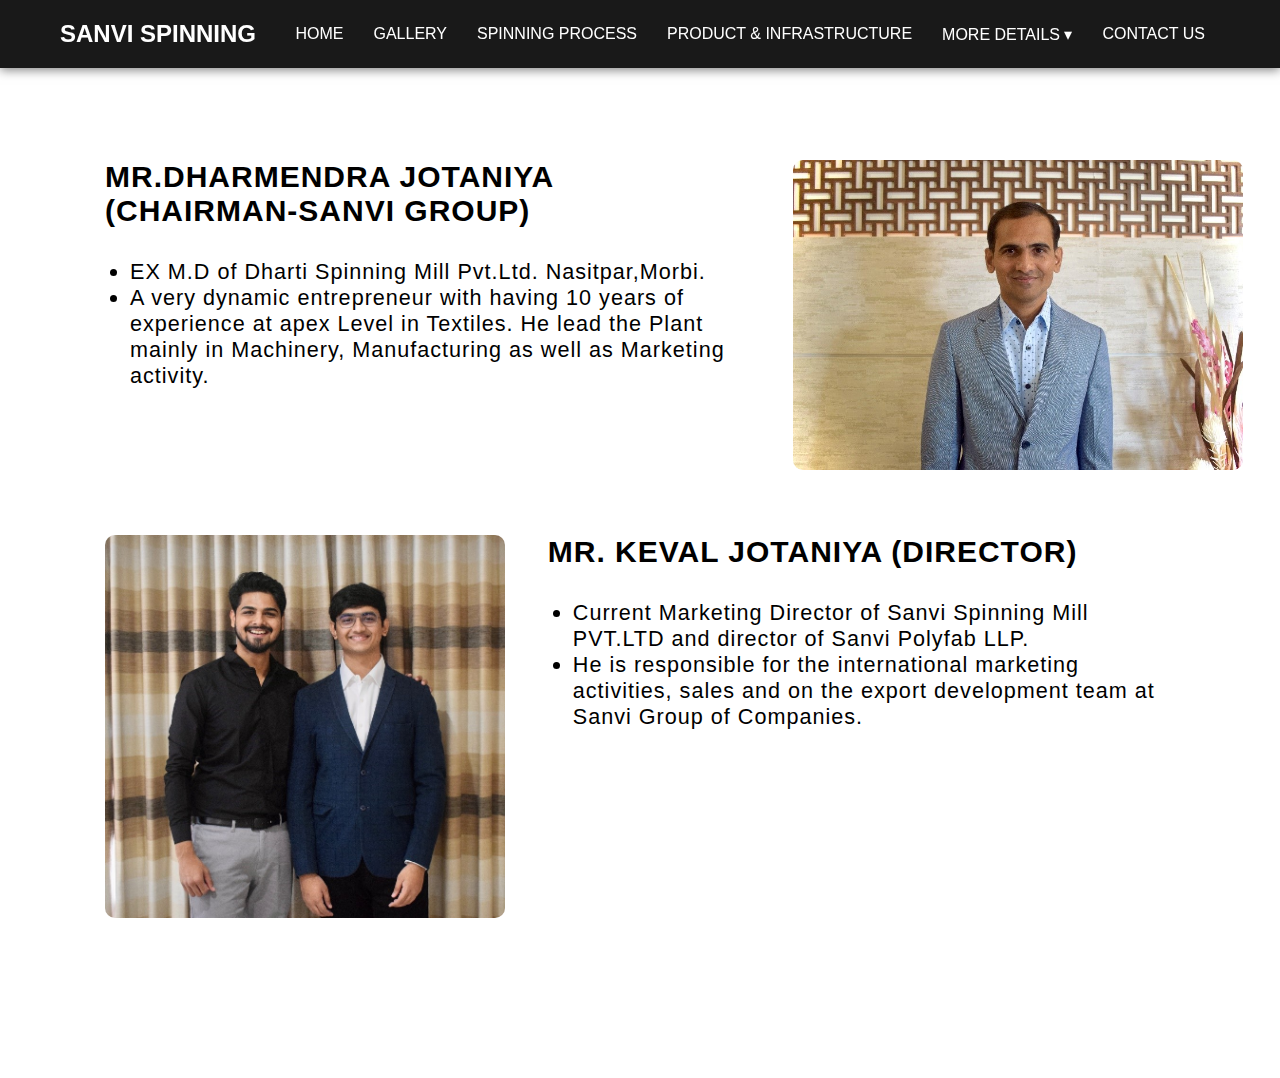
<file: BoradOfDirector.html>
<!DOCTYPE html>
<html lang="en">
<head>
    <meta charset="UTF-8">
    <meta name="viewport" content="width=device-width, initial-scale=1.0">
    <title>Document</title>
    <link rel="stylesheet" href="style.css">
    <style>
        .box
        {
            margin: 100px auto;
            padding: 30px;
            max-width: 1200px;
        }
        .boxin
        {
            margin: 0px 5px;
            padding: 30px;
            font-size: large;
            max-width: 1200px;
            /* box-shadow: 1px 3px 10px rgba(163, 163, 163, 0.5), 1px 3px 10px rgba(189, 188, 188, 0.4); */
            /* border-bottom-style: solid; */
            letter-spacing: 0.5px;
        }
        p{
            font-size: 30px;
            font-weight: 900;
            color: black;
            margin-bottom: 5%;
        }
        .i2 img
        {
            width: 450px;
            margin-left:15%;
            border-radius: 10px;
        }
        .i1 img
        {
            float:left;
            width: 400px;
            margin-right: 5%;
            border-radius: 10px;
        }
        .f1
        {
            display: flex;
            flex-direction: row;
            /* align-items: center; */
            justify-content: space-between;
        } 
        .d2
        {
            color: rgb(0, 0, 0);
            letter-spacing: 1px;
            margin:0% 0% 0% 2%;
            padding:0% 0% 0% 2%;
            font-size:120%;
        }
        .d1 
        {
            color: rgb(0, 0, 0);
            letter-spacing: 1px;
            margin:0% 0% 0% 0%;
            padding:0% 0% 0% 0%;
            font-size: 120%;
        }
    </style>
</head>
<body>
    <div id="n1">
        <nav>
            <a href="index.html" class="logo">SANVI SPINNING</a>
            <ul class="nav-links">
                <li><a href="index.html">HOME</a></li>
                <li><a href="Gallery.html">GALLERY</a></li>
                <li><a href="spinningProcess.html">SPINNING PROCESS</a></li>
                <li><a href="Product&Infrastucture.html">PRODUCT & INFRASTRUCTURE</a></li>
                <li class="dropdown">
                    <a href="#">MORE DETAILS ▾</a>
                    <ul class="dropdown-menu">
                        <li><a href="service.html">Services</a></li>
                        <li><a href="QualityAssurance.html">Quality Assurance</a></li>
                        <li><a href="certificate.html">Certification</a></li>
                        <li><a href="BoradOfDirector.html">Board Of Directors</a></li>
                    </ul>
                </li>
                <li><a href="contact.html">CONTACT US</a></li>
            </ul>
        </nav>
    </div>
    <main>
        <section class="box">
                <div  class="boxin f1">
                    <div class="d1">
                        <p>MR.DHARMENDRA JOTANIYA (CHAIRMAN-SANVI GROUP)</p>
                        <ul style="padding-left: 25px;">
                            <li>EX M.D of Dharti Spinning Mill Pvt.Ltd. Nasitpar,Morbi.</li>
                            <li>A very dynamic entrepreneur with having 10 years of experience at apex Level in Textiles. He lead the Plant mainly in Machinery, Manufacturing as well as Marketing activity.</li>
                        </ul>
                    </div>
                    <div class="i2"><img src="GAllery/Dharmendra.jpg" alt="Image"></div>
                    
                </div>
                <div class="boxin f1">
                    <div class="i1"><img src="GAllery/Keval.jpg" alt="Image"></div>
                    <div class="d2">
                        <p>MR. KEVAL JOTANIYA (DIRECTOR)</p>
                        <ul style="padding-left: 25px;">
                            <li>Current Marketing Director of Sanvi Spinning Mill PVT.LTD and director of Sanvi Polyfab LLP.</li>
                            <li>He is responsible for the international marketing activities, sales and on the export development team at Sanvi Group of Companies.</li>
                        </ul>
                        
                        
                    </div>
                </div>
        </section>
    </main>
    
</body>
</html>
</file>
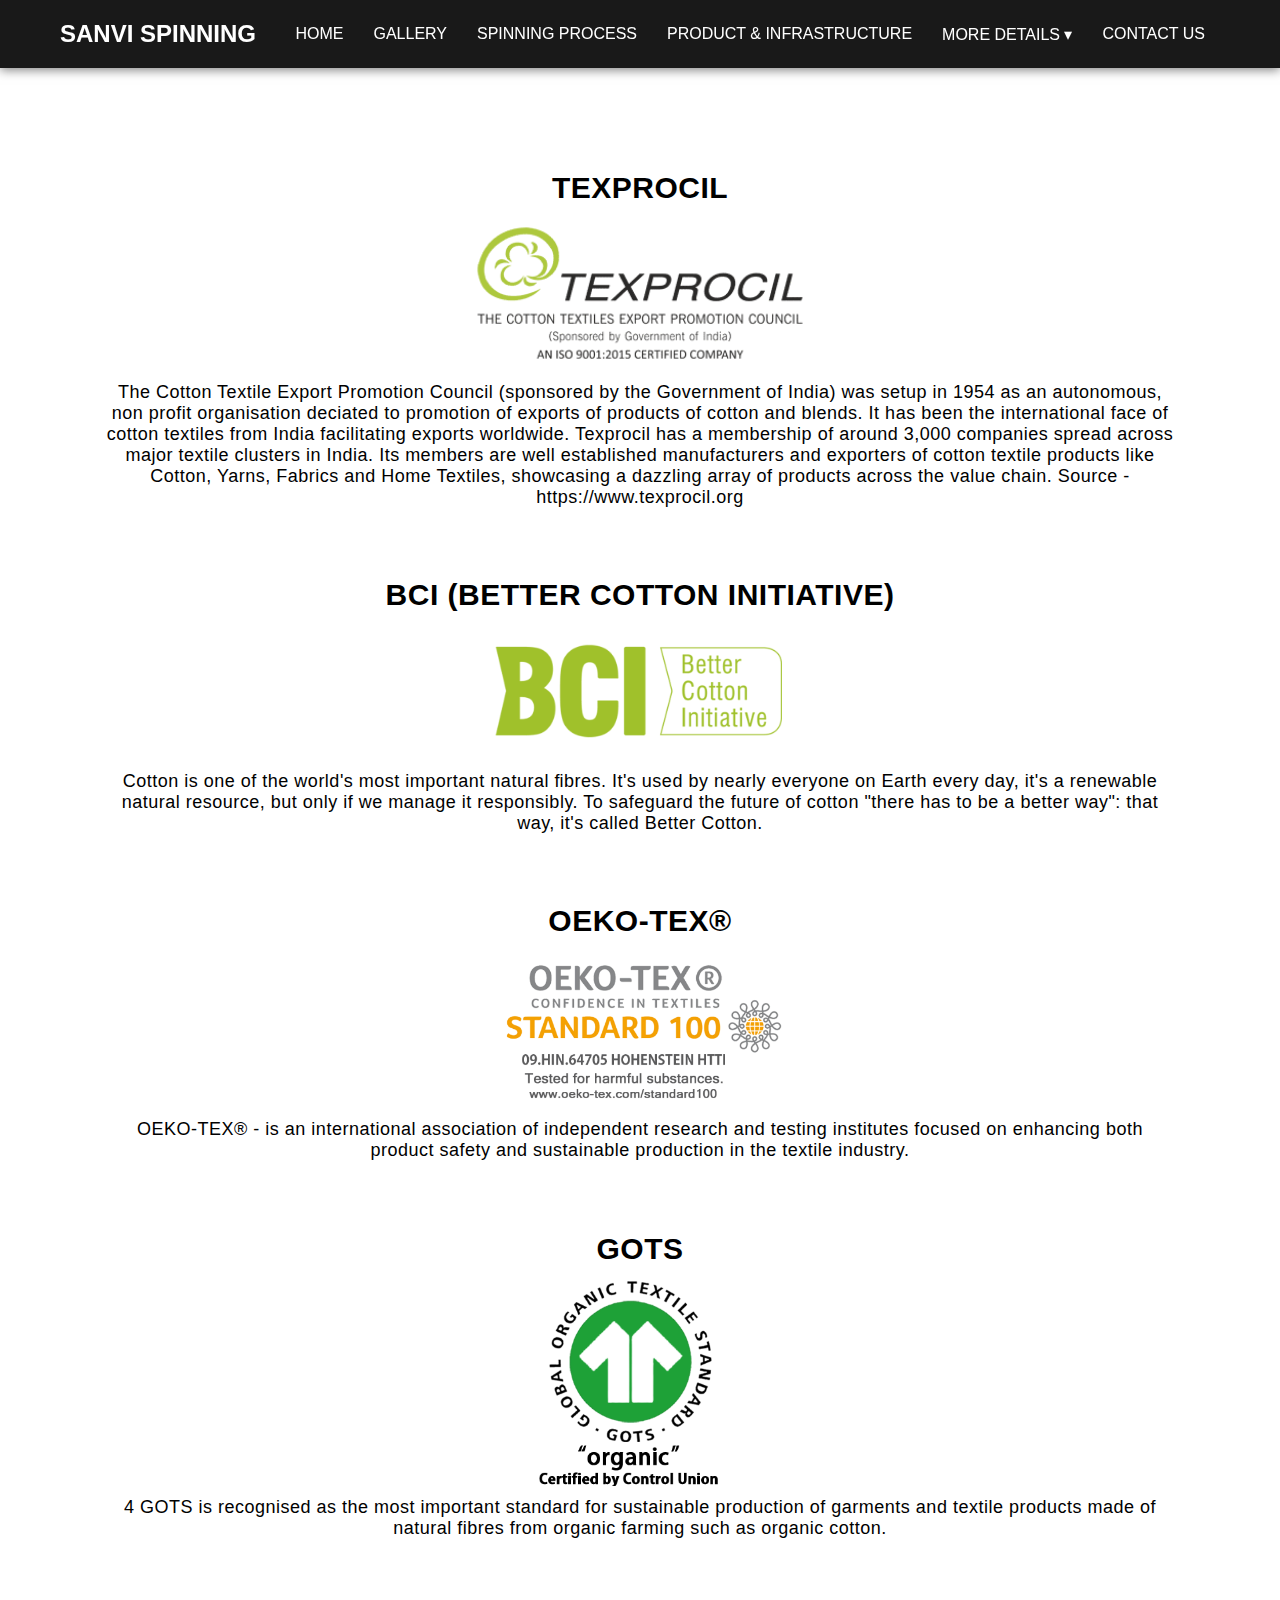
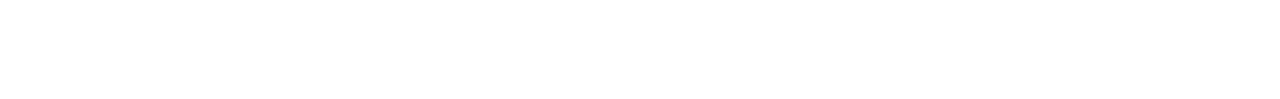
<file: certificate.html>
<!DOCTYPE html>
<html lang="en">
<head>
    <meta charset="UTF-8">
    <meta name="viewport" content="width=device-width, initial-scale=1.0">
    <title>Document</title>
    <link rel="stylesheet" href="style.css">
    <style>
       
        .i1 img
        {
            width: 400px;
            margin-right: 5%;
            border-radius: 10px;
        }
        .i2 img
        {
            width: 400px;
            margin-left:15%;
            border-radius: 10px;
        }
        .d1 
        {
            color: rgb(0, 0, 0);
            letter-spacing: 1px;
            margin:0% 2% 0% 0%;
            padding:0% 2% 0% 0%;
            font-size: 120%;
            
        }
        .d2
        {
            color: rgb(0, 0, 0);
            letter-spacing: 1px;
            margin:0% 0% 0% 2%;
            padding:0% 0% 0% 2%;
            font-size:120%;
        }
        .box
        {
            margin: 100px auto;
            padding: 30px;
            max-width: 1200px;
        }
        .boxin
        {
            margin: 0px 5px;
            padding: 30px;
            font-size: large;
            text-align: center;
            max-width: 1200px;
            letter-spacing: 0.5px;
        }
       
        p{
            font-size: 30px;
            font-weight: 900;
            color: black;
            text-align: center;
            margin-bottom: 1%;
            margin-top: 1%;
        }
        img{
            display: block;
            margin-bottom: 1%;
            
        }
       
        
    </style>
</head>
<body>
    <div id="n1">
        <nav>
            <a href="index.html" class="logo">SANVI SPINNING</a>
            <ul class="nav-links">
                <li><a href="index.html">HOME</a></li>
                <li><a href="Gallery.html">GALLERY</a></li>
                <li><a href="spinningProcess.html">SPINNING PROCESS</a></li>
                <li><a href="Product&Infrastucture.html">PRODUCT & INFRASTRUCTURE</a></li>
                <li class="dropdown">
                    <a href="#">MORE DETAILS ▾</a>
                    <ul class="dropdown-menu">
                        <li><a href="service.html">Services</a></li>
                        <li><a href="QualityAssurance.html">Quality Assurance</a></li>
                        <li><a href="certificate.html">Certification</a></li>
                        <li><a href="BoradOfDirector.html">Board Of Directors</a></li>
                    </ul>
                </li>
                <li><a href="contact.html">CONTACT US</a></li>
            </ul>
        </nav>
    </div>
    <main>
        <section class="box">
            <div class="boxin ">
                <p>TEXPROCIL</p>
                <center><img width="350px" src="GAllery/tecprocil.png" alt="image"></center>
                The Cotton Textile Export Promotion Council (sponsored by the Government of India) was setup in 1954 as an autonomous, non profit organisation deciated to promotion of exports of products of cotton and blends. It has been the international face of cotton textiles from India facilitating exports worldwide. Texprocil has a membership of around 3,000 companies spread across major textile clusters in India. Its members are well established manufacturers and exporters of cotton textile products like Cotton, Yarns, Fabrics and Home Textiles, showcasing a dazzling array of products across the value chain. Source - https://www.texprocil.org
            </div>
            <div class="boxin">
                <p>BCI (BETTER COTTON INITIATIVE)</p>
                <center><img width="300px" src="GAllery/BCI.png" alt="image"></center>
                Cotton is one of the world's most important natural ﬁbres. It's used by nearly everyone on Earth every day, it's a renewable natural resource, but only if we manage it responsibly. To safeguard the future of cotton "there has to be a better way": that way, it's called Better Cotton.
            </div>
            <div class="boxin">
                <p>OEKO-TEX®</p>
                <center><img width="350px" src="GAllery/oeko.png" alt="image"></center>
                OEKO-TEX® - is an international association of independent research and testing institutes focused on enhancing both product safety and sustainable production in the textile industry.
            </div>
            <div class="boxin">
                <p>GOTS</p>
                <center><img width="500px" src="GAllery/gots.png" alt="image"></center>
                4 GOTS is recognised as the most important standard for sustainable production of garments and textile products made of natural fibres from organic farming such as organic cotton.
            </div>
            
        </section>
    </main>
</body>
</html>
</file>
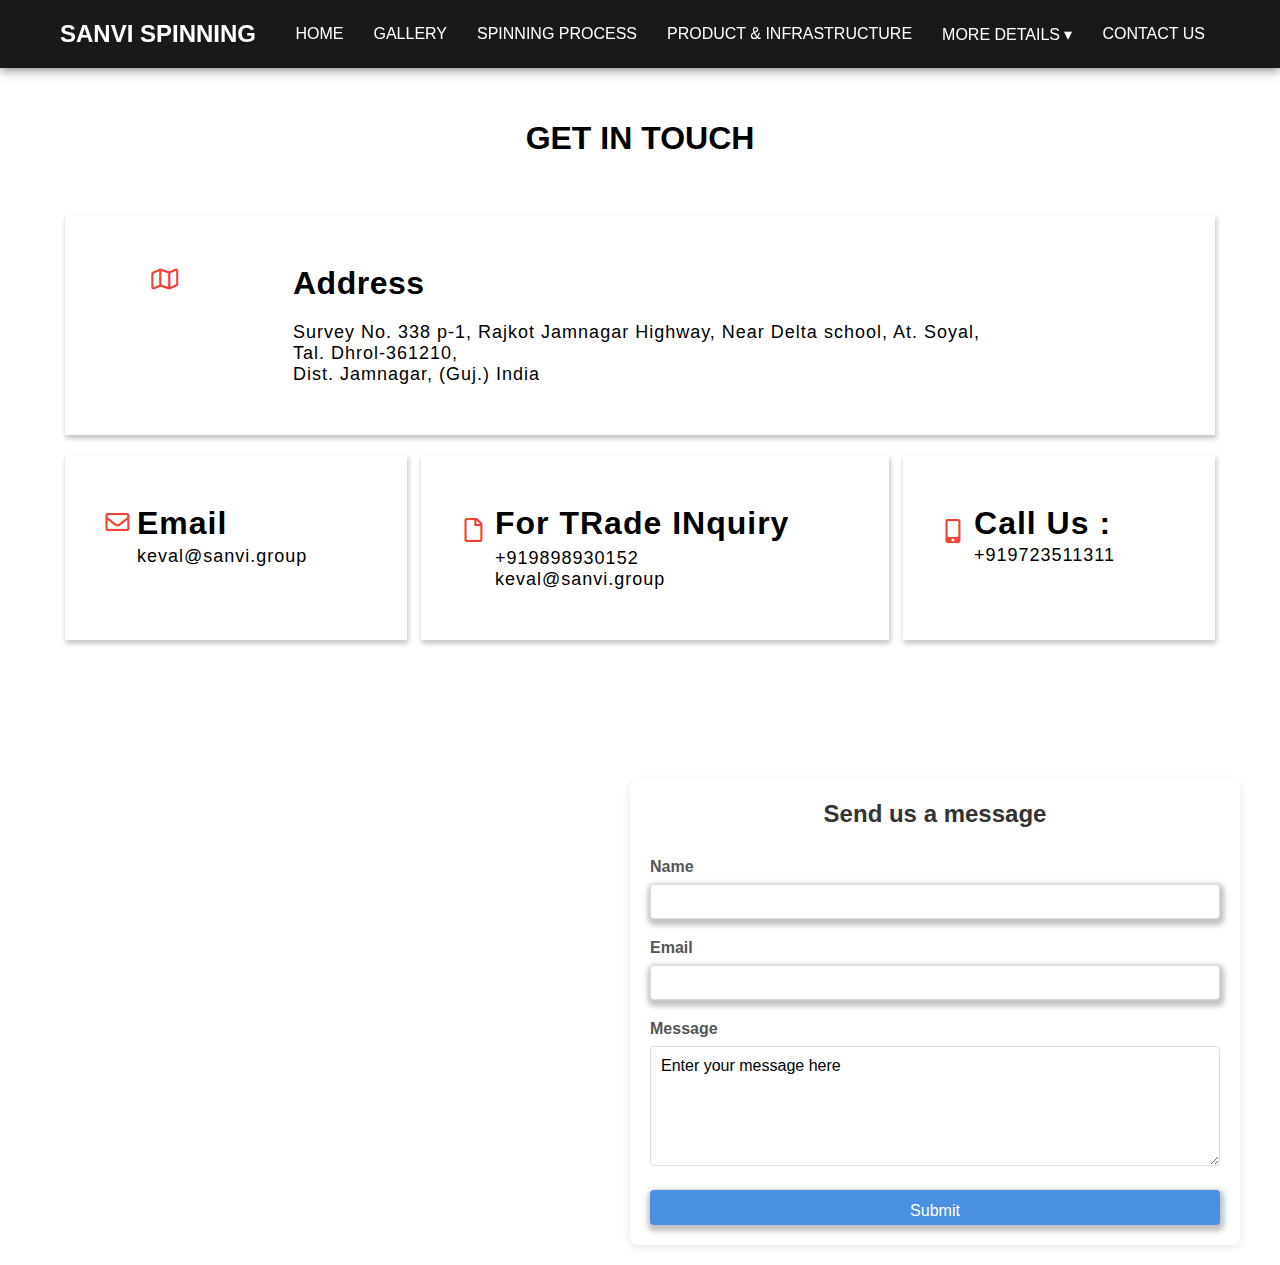
<file: contact.html>
<!DOCTYPE html>
<html lang="en">
<head>
    <meta charset="UTF-8">
    <meta name="viewport" content="width=device-width, initial-scale=1.0">
    <title>Document</title>
    <link rel="stylesheet" href="style.css">
    <style>
        .box
        {
            margin: 100px auto;
            padding: 20px;
            max-width: 1200px;
        }
        /* .box {
            background-color: rgba(255, 255, 255, 0.95);
            border-radius: 8px;
            padding: 20px 25px 15px 55px;
            margin: 30px auto;
            max-width: 1200px;
            box-shadow: 0 5px 15px rgba(0, 0, 0, 0.1);
        } */
        .s1 {
            background-color: rgba(255, 255, 255, 1);
            color: #333;
            padding-left: 80px;
            padding-top: 40px;
            padding-bottom: 40px;
        }
        .boxin
        {
            margin: 10px 5px;
            padding: 50px;
            padding-left: 30px;
            padding-right: 100px;
            font-size: large;
            max-width: 1200px;
            box-shadow: 1px 3px 5px rgba(163, 163, 163, 0.5), 1px 3px 5px rgba(189, 188, 188, 0.4);
            /* border-bottom-style: solid; */
            letter-spacing: 0.5px;
        }
        .pal
        {
            margin-left:  2%;
            margin-right: 2%;
            text-align: center;

        }
        .i1 img
        {
            float:left;
            /* width: 150px; */
            margin-right: 5%;
            border-radius: 10px;
        }
        .d2
        {
            color: rgb(0, 0, 0);
            letter-spacing: 1px;
            margin:0% 0% 0% 0%;
            padding:0% 0% 0% 0%;
            font-size:100%;
        }
        p{
            font-size: xx-large;
            font-weight: 900;
            margin-bottom: 2%;
            display: block;
        }
        .company-container {
            display: flex;
            flex-wrap: wrap;
            gap: 20px;
            margin-top: 30px;
        }
        
        .f1
        {
            display: flex;
            flex-direction: row;
            /* align-items: center; */
            justify-content:space-between;
            margin-bottom: 0px;
        }
        input{
            width:500px;
            height: 35px;
            border-style: none;
            box-shadow: 1px 3px 5px 3px rgba(163, 163, 163, 0.5), 1px 3px 5px 3px rgba(189, 188, 188, 0.4);
        }
        button{
            width:500px;
            height: 35px;
            border-style: none;
            box-shadow: 1px 3px 5px 3px rgba(163, 163, 163, 0.5), 1px 3px 5px 3px rgba(189, 188, 188, 0.4);
        }
    </style>
</head>
<body>
    <div id="n1">
        <nav>
            <a href="index.html" class="logo">SANVI SPINNING</a>
            <ul class="nav-links">
                <li><a href="index.html">HOME</a></li>
                <li><a href="Gallery.html">GALLERY</a></li>
                <li><a href="spinningProcess.html">SPINNING PROCESS</a></li>
                <li><a href="Product&Infrastucture.html">PRODUCT & INFRASTRUCTURE</a></li>
                <li class="dropdown">
                    <a href="#">MORE DETAILS ▾</a>
                    <ul class="dropdown-menu">
                        <li><a href="service.html">Services</a></li>
                        <li><a href="QualityAssurance.html">Quality Assurance</a></li>
                        <li><a href="certificate.html">Certification</a></li>
                        <li><a href="BoradOfDirector.html">Board Of Directors</a></li>
                    </ul>
                </li>
                <li><a href="contact.html">CONTACT US</a></li>
            </ul>
        </nav>
    </div>
    <main>
        <section class="box">
            <p style="text-align: center; margin-bottom: 5%;">GET IN TOUCH</p>
            
            <div class="boxin">
                <div class="i1">
                    <img src="GAllery/Screenshot 2025-03-16 132412.png" alt="Image">
                </div>
                <p>Address</p>
                <div class="d2">
                    Survey No. 338 p-1, Rajkot Jamnagar Highway, Near Delta school, At. Soyal,<br>
                    Tal. Dhrol-361210,<br>
                    Dist. Jamnagar, (Guj.) India
                </div>
            </div>
            <div class="f1">
                <div class="boxin f1">
                    <div class="i1"><img src="GAllery/Screenshot 2025-03-16 132422.png" alt="Image"></div>
                    <div class="d2">
                        <p>Email</p>
                        keval@sanvi.group
                    </div>
                </div>
                <div class="boxin f1">
                    <div class="i1"><img src="GAllery/Screenshot 2025-03-16 132430.png" alt="Image"></div>
                    <div class="d2" >
                        <p>For TRade INquiry</p>
                        +919898930152 <br> keval@sanvi.group
                    </div>
                </div>
                <div class="boxin f1">
                    <div class="i1"><img src="GAllery/Screenshot 2025-03-16 132438.png" alt="Image"></div>
                    <div class="d2">
                        <p>Call Us :</p>
                        +919723511311
                    </div>
                </div>
            </div>
        </section>
        <!-- <section class="box" style=" margin: 100px 20px;">
            <div class="f1 boxin">
                <div id="googleMap">
                    <iframe src="https://www.google.com/maps/embed" style="border:0; align-items: center; width:200%;height:100%;" allowfullscreen="" loading="lazy" referrerpolicy="no-referrer-when-downgrade"></iframe>
                </div>
                <div class="boxin" style=" padding: 100px; padding-top: 40px; margin-top: 0px;">
                    <center><p style="padding-bottom: 30px;">Send us a message</p></center>
                    <form action="get">
                        <label id="label">Name</label>
                        <br><br>
                        <input type="text"><br><br>
                        <label id="label">Email</label>
                        <br><br>
                        <input type="text"><br><br>
                        <label id="label">Message</label>
                        <br><br>
                        <textarea rows="5" cols="20" style="resize: none; border-style: none; width: 500px; box-shadow: 1px 3px 5px 3px rgba(163, 163, 163, 0.5), 1px 3px 5px 3px rgba(189, 188, 188, 0.4);">Enter a your address</textarea><br><br>
                        <button id="label">Submit</button>
                        </form>
                </div>
            </div>
       </section> -->
       <section class="contact-section">
        <div class="contact-container">
            <div class="map-container">
                <iframe src="https://www.google.com/maps/place/sanvi+spinning+mill+pvt.ltd/@22.5437,70.339948,17z/data=!4m6!3m5!1s0x39575e74c4f13b07:0x7f5fa7b73ed68468!8m2!3d22.5437!4d70.339948!16s%2Fg%2F11c2jx1hl2?hl=en&entry=ttu&g_ep=EgoyMDI1MDQwMi4xIKXMDSoASAFQAw%3D%3D" class="google-map" allowfullscreen="" loading="lazy" referrerpolicy="no-referrer-when-downgrade"></iframe>
            </div>
            <div class="contact-form">
                <h2>Send us a message</h2>
                <form action="#" method="post">
                    <div class="form-group">
                        <label for="name">Name</label>
                        <input type="text" id="name" name="name" required>
                    </div>
                    <div class="form-group">
                        <label for="email">Email</label>
                        <input type="email" id="email" name="email" required>
                    </div>
                    <div class="form-group">
                        <label for="message">Message</label>
                        <textarea id="message" name="message" rows="5" required>Enter your message here</textarea>
                    </div>
                    <button type="submit" class="submit-btn">Submit</button>
                </form>
            </div>
        </div>
    </section> 
</main>
</body>
</html>
</file>
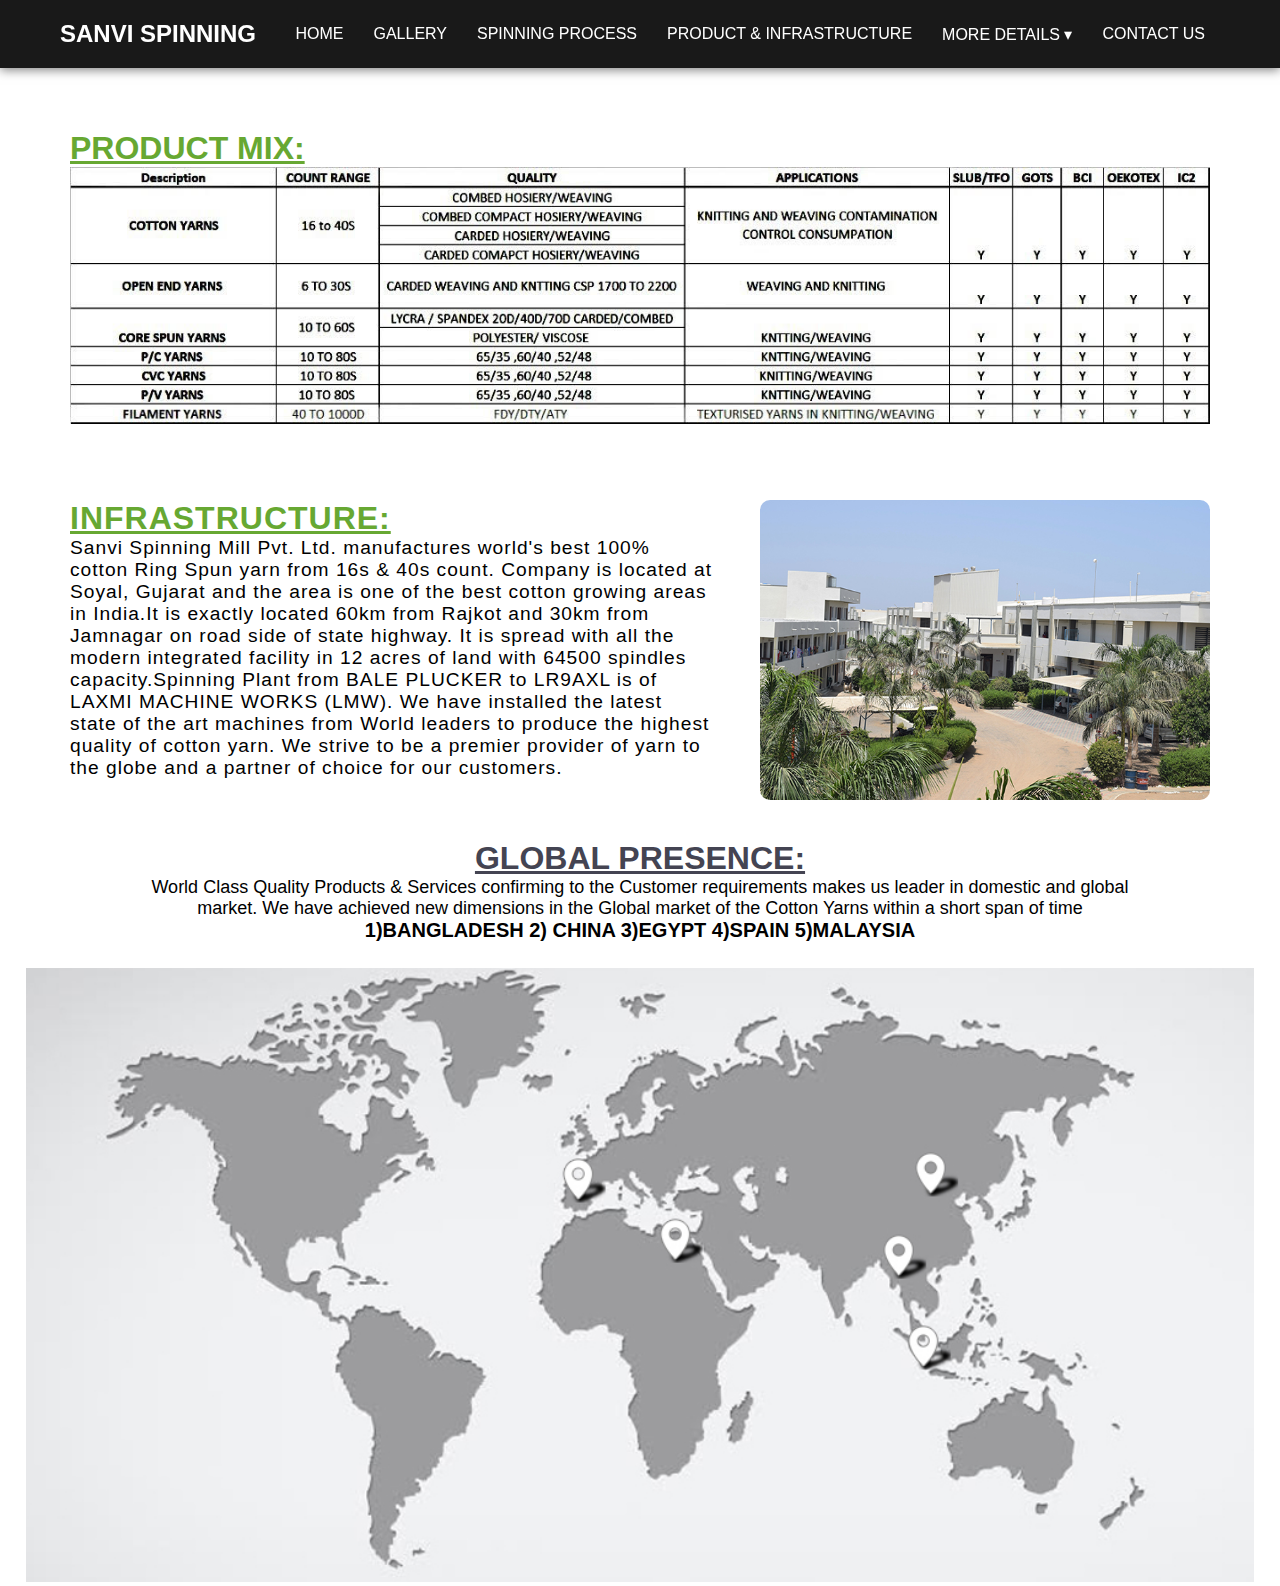
<file: Product&Infrastucture.html>
<!DOCTYPE html>
<html lang="en">
<head>
    <meta charset="UTF-8">
    <meta name="viewport" content="width=device-width, initial-scale=1.0">
    <title>Document</title>
    <link rel="stylesheet" href="style.css">
    <style>
        .box
        {
            margin: 100px auto;
            padding: 30px;
            max-width: 1200px;
        }
        .i2 img
        {
            float:right;
            width: 450px;
            margin-left:15%;
            border-radius: 10px;
        }
        .d1 
        {
            color: rgb(0, 0, 0);
            letter-spacing: 1px;
            margin:0% 2% 0% 0%;
            padding:0% 2% 0% 0%;
            font-size: 120%;
            
        }
        p{
            font-size: xx-large;
            font-weight: 900;
            text-decoration-line: underline;
            color: rgb(103, 168, 50);
        }
        .f1
        {
            display: flex;
            flex-direction: row;
            /* align-items: center; */
            justify-content: space-between;
            margin-bottom: 40px;
        }
        .d{
            margin-left:  5%;
            margin-right: 5%;
            text-align: center;
            font-size:18px;
        }
        .pal
        {
            margin-left:  2%;
            margin-right: 2%;
            text-align: center;
        }
    </style>
</head>
<body>
    <header>
        
        <div id="n1">
            <nav>
                <a href="index.html" class="logo">SANVI SPINNING</a>
                <ul class="nav-links">
                    <li><a href="index.html">HOME</a></li>
                    <li><a href="Gallery.html">GALLERY</a></li>
                    <li><a href="spinningProcess.html">SPINNING PROCESS</a></li>
                    <li><a href="Product&Infrastucture.html">PRODUCT & INFRASTRUCTURE</a></li>
                    <li class="dropdown">
                        <a href="#">MORE DETAILS ▾</a>
                        <ul class="dropdown-menu">
                            <li><a href="service.html">Services</a></li>
                            <li><a href="QualityAssurance.html">Quality Assurance</a></li>
                            <li><a href="certificate.html">Certification</a></li>
                            <li><a href="BoradOfDirector.html">Board Of Directors</a></li>
                        </ul>
                    </li>
                    <li><a href="contact.html">CONTACT US</a></li>
                </ul>
            </nav>
        </div>
        </header>
        <main>
            <section class="box" style="padding-bottom: 0%; margin-bottom: 2%;">
                <div>
                    <p>PRODUCT MIX:</p>
                    <img src="GAllery/Products.jpg"  style="width: 1140px;" alt="Table of Products">
                </div>
                <br><br><br><br>
                <div class="f1">
                    <div class="d1">
                        <p style="color: rgb(103, 168, 50);">INFRASTRUCTURE:</p>
                        Sanvi Spinning Mill Pvt. Ltd. manufactures world's best 100% cotton Ring Spun yarn from 16s & 40s count. Company is located at Soyal, Gujarat and the area is one of the best cotton growing areas in India.It is exactly located 60km from Rajkot and 30km from Jamnagar on road side of state highway. It is spread with all the modern integrated facility in 12 acres of land with 64500 spindles capacity.Spinning Plant from BALE PLUCKER to LR9AXL is of LAXMI MACHINE WORKS (LMW). We have installed the latest state of the art machines from World leaders to produce the highest quality of cotton yarn. We strive to be a premier provider of yarn to the globe and a partner of choice for our customers.
                    </div>
                    <div class="i2"><img src="GAllery/6.jpg" alt=""></div>
                </div>
                <div>
                   <p style="color: rgb(68, 68, 82); text-align: center;">GLOBAL PRESENCE:</p>
                    <div class="d">
                        World Class Quality Products & Services confirming to the Customer requirements makes us leader in domestic and global market.
                        We have achieved new dimensions in the Global market of the Cotton Yarns within a short span of time
                    </div>
                    <p style="color: black; text-align: center; font-size: 20px; text-decoration: none;">1)BANGLADESH 2) CHINA 3)EGYPT 4)SPAIN 5)MALAYSIA</p>
                </div>
            </section>
            <section class="pal">
                <img style="width:100%" src="GAllery/map.jpg" alt="Map">
            </section>
        </main>
</body>
</html>
</file>
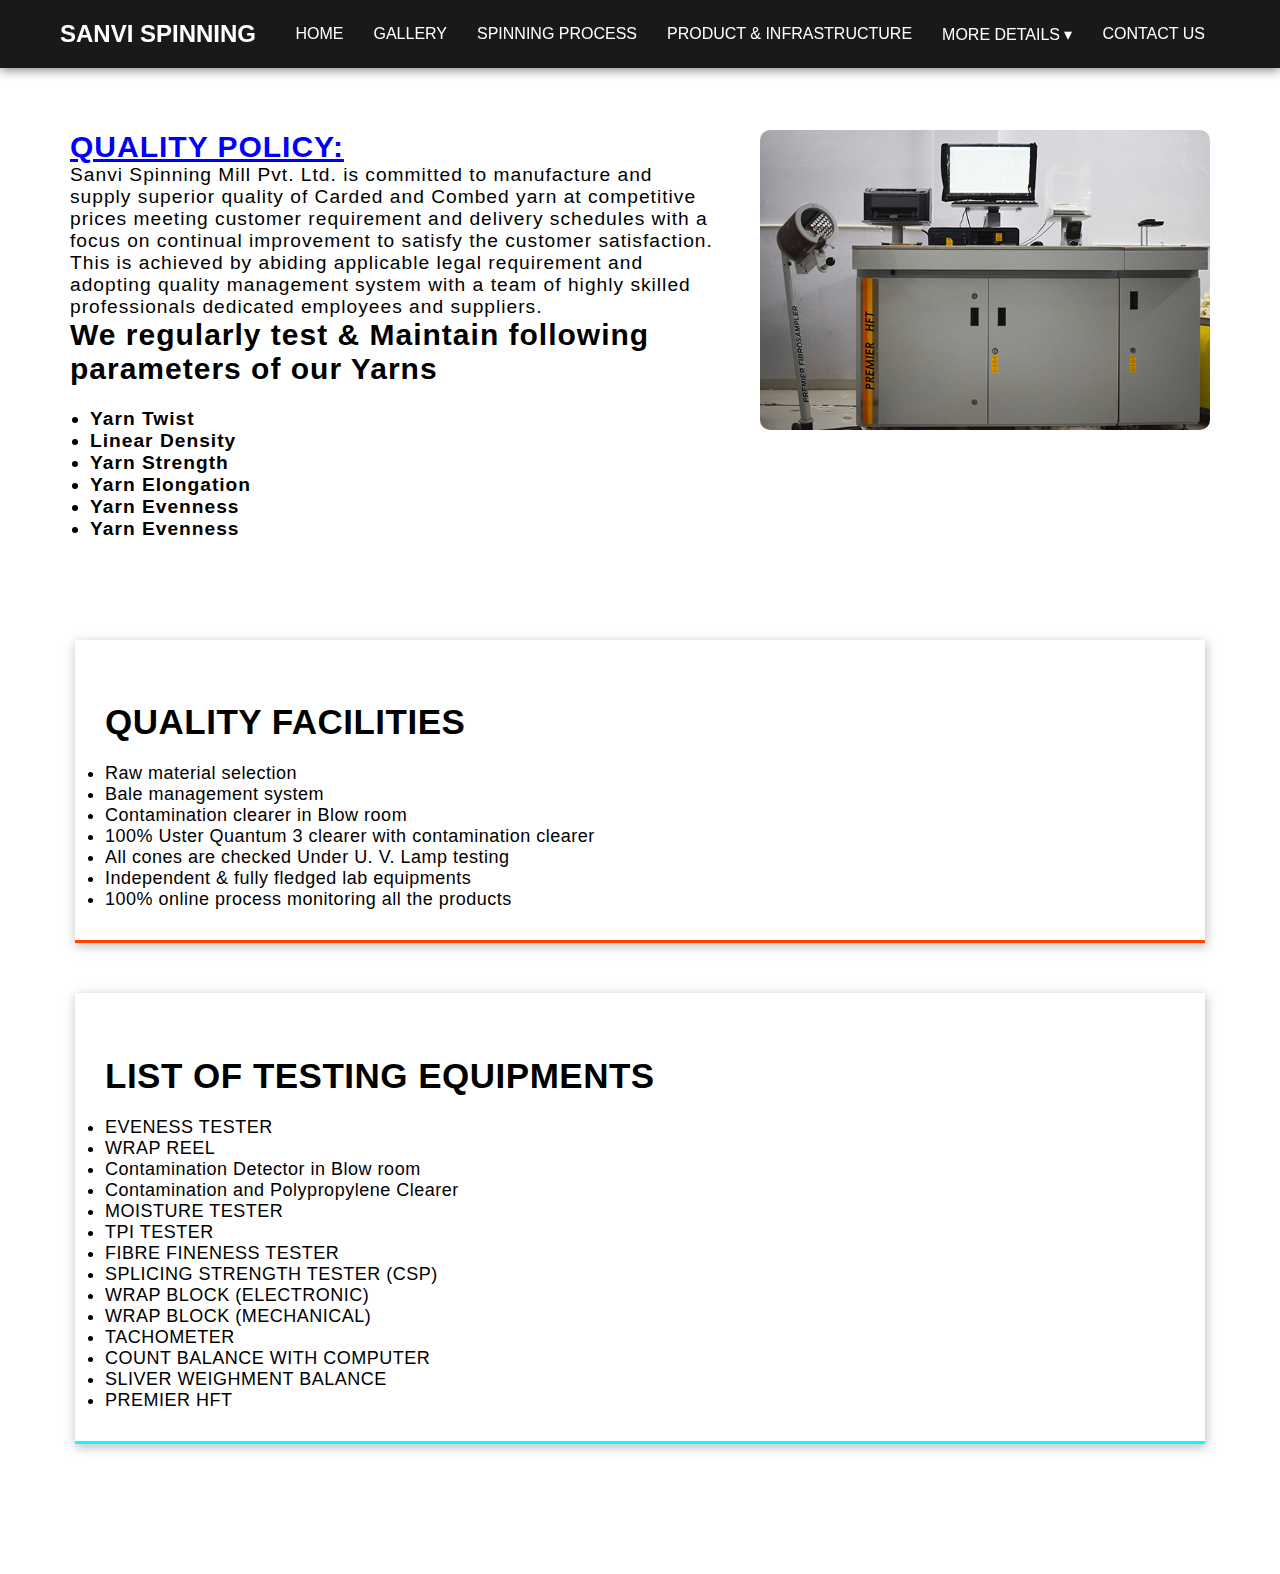
<file: QualityAssurance.html>
<!DOCTYPE html>
<html lang="en">
<head>
    <meta charset="UTF-8">
    <meta name="viewport" content="width=device-width, initial-scale=1.0">
    <title>Document</title>
    <link rel="stylesheet" href="style.css">
    <style>

        .box
        {
            margin: 100px auto;
            padding: 30px;
            max-width: 1200px;
        }
        .boxin
        {
            margin: 0px 5px;
            padding: 30px;
            font-size: large;
            max-width: 1200px;
            box-shadow: 1px 3px 10px rgba(163, 163, 163, 0.5), 1px 3px 10px rgba(189, 188, 188, 0.4);
            border-bottom-style: solid;
            letter-spacing: 0.5px;
        }
        p{
            font-size: 30px;
            font-weight: 900;
            color: black;
            text-decoration: underline;
        }
        .i2 img
        {
            float:right;
            width: 450px;
            margin-left:15%;
            border-radius: 10px;
        }
        
        .f1
        {
            display: flex;
            flex-direction: row;
            /* align-items: center; */
            justify-content: space-between;
            margin-bottom: 20px;
        } 
        .d1 
        {
            color: rgb(0, 0, 0);
            letter-spacing: 1px;
            margin:0% 2% 0% 0%;
            padding:0% 2% 0% 0%;
            font-size: 120%;
        }
        #i1
        {
            font-size: 35px;
            font-weight: 900;
            color: black;
            margin-top: 3%;
            margin-bottom: 2%;
            text-decoration: none;
        }
        ul{
            font-weight: bold;
        }
       
    </style>
</head>
<body>
    <div id="n1">
        <nav>
            <a href="index.html" class="logo">SANVI SPINNING</a>
            <ul class="nav-links">
                <li><a href="index.html">HOME</a></li>
                <li><a href="Gallery.html">GALLERY</a></li>
                <li><a href="spinningProcess.html">SPINNING PROCESS</a></li>
                <li><a href="Product&Infrastucture.html">PRODUCT & INFRASTRUCTURE</a></li>
                <li class="dropdown">
                    <a href="#">MORE DETAILS ▾</a>
                    <ul class="dropdown-menu">
                        <li><a href="service.html">Services</a></li>
                        <li><a href="QualityAssurance.html">Quality Assurance</a></li>
                        <li><a href="certificate.html">Certification</a></li>
                        <li><a href="BoradOfDirector.html">Board Of Directors</a></li>
                    </ul>
                </li>
                <li><a href="contact.html">CONTACT US</a></li>
            </ul>
        </nav>
    </div>
    <main>
        <section class="box">
            <div class="f1">
                <div class="d1">
                    <p style="color: blue;">QUALITY POLICY:</p>
                    Sanvi Spinning Mill Pvt. Ltd. is committed to manufacture and supply superior quality of Carded and Combed yarn at competitive prices meeting customer requirement and delivery schedules with a focus on continual improvement to satisfy the customer satisfaction. This is achieved by abiding applicable legal requirement and adopting quality management system with a team of highly skilled professionals dedicated employees and suppliers.
                    <p style="text-decoration: none;">We regularly test & Maintain following parameters of our Yarns</p><br>
                    <ul style="padding-left: 20px;">
                        <li>Yarn Twist</li>
                        <li>Linear Density</li>
                        <li>Yarn Strength</li>
                        <li>Yarn Elongation</li>
                        <li>Yarn Evenness</li>
                        <li>Yarn Evenness</li>
                    </ul>  
                </div>
                <div class="i2"><img src="GAllery/24.jpg" alt="image"></div>                       
            </div>
            <div class="boxin" style="border-color: orangered; margin-top:100px; margin-bottom: 50px;">
                <p id="i1">QUALITY FACILITIES</p>
                <ul style="font-weight: normal;">
                    <li>Raw material selection</li>
                    <li>Bale management system</li>
                    <li>Contamination clearer in Blow room</li>
                    <li>100% Uster Quantum 3 clearer with contamination clearer</li>
                    <li>All cones are checked Under U. V. Lamp testing</li>
                    <li>Independent & fully fledged lab equipments</li>
                    <li>100% online process monitoring all the products</li>
                </ul>
            </div>
            <div class="boxin" style="border-color: aqua;">
                <p id="i1">LIST OF TESTING EQUIPMENTS</p>
                <ul style="font-weight: normal;">
                    <li>EVENESS TESTER</li>
                    <li>WRAP REEL</li>
                    <li>Contamination Detector in Blow room</li>
                    <li>Contamination and Polypropylene Clearer</li>
                    <li>MOISTURE TESTER</li>
                    <li>TPI TESTER</li>
                    <li>FIBRE FINENESS TESTER</li>
                    <li>SPLICING STRENGTH TESTER (CSP)</li>
                    <li>WRAP BLOCK (ELECTRONIC)</li>
                    <li>WRAP BLOCK (MECHANICAL)</li>
                    <li>TACHOMETER</li>
                    <li>COUNT BALANCE WITH COMPUTER</li>
                    <li>SLIVER WEIGHMENT BALANCE</li>
                    <li>PREMIER HFT</li>
                </ul>
            </div>
        </section>
    </main>
</body>
</html>
</file>
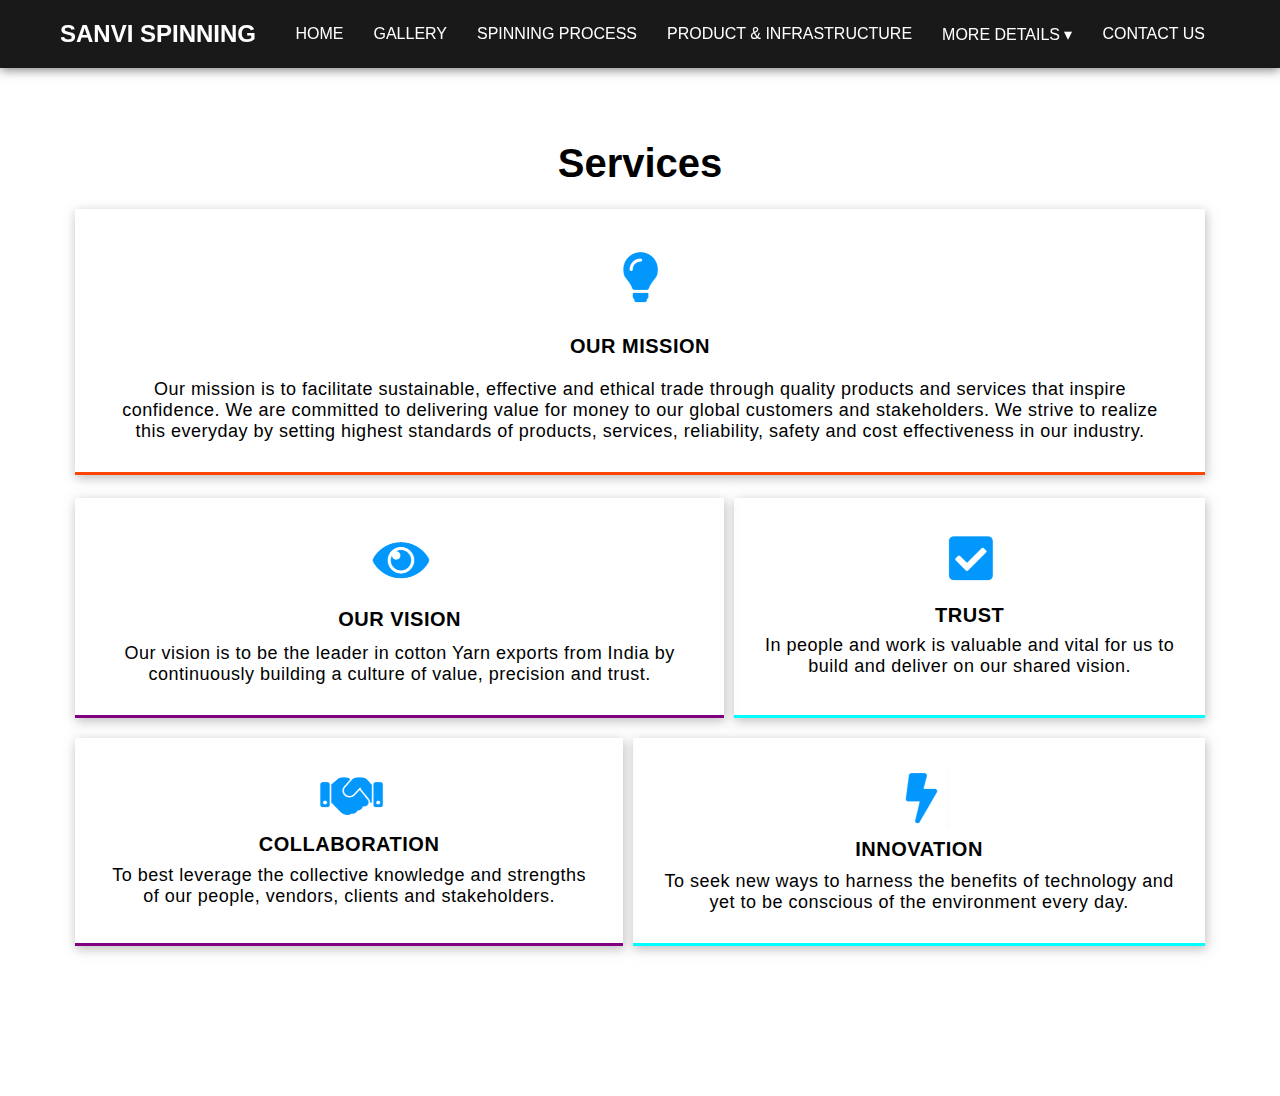
<file: service.html>
<!DOCTYPE html>
<html lang="en">
<head>
    <meta charset="UTF-8">
    <meta name="viewport" content="width=device-width, initial-scale=1.0">
    <title>Document</title>
    <link rel="stylesheet" href="style.css">
    <style>
        .box
        {
            margin: 100px auto;
            padding: 30px;
            max-width: 1200px;
        }
        .boxin
        {
            margin: 0px 5px;
            padding: 30px;
            font-size: large;
            text-align: center;
            max-width: 1200px;
            box-shadow: 1px 3px 10px rgba(163, 163, 163, 0.5), 1px 3px 10px rgba(189, 188, 188, 0.4);
            border-bottom-style: solid;
            letter-spacing: 0.5px;
        }
        p{
            font-size: 20px;
            font-weight: 900;
            color: black;
            text-align: center;
            margin-top: 1%;
            margin-bottom: 2%;
        }
        .f1
        {
            display: flex;
            flex-direction: row;
            /* align-items: center; */
            justify-content: space-between;
            margin-bottom: 20px;
        }
    </style>
</head>
<body>
    <div id="n1">
        <nav>
            <a href="index.html" class="logo">SANVI SPINNING</a>
            <ul class="nav-links">
                <li><a href="index.html">HOME</a></li>
                <li><a href="Gallery.html">GALLERY</a></li>
                <li><a href="spinningProcess.html">SPINNING PROCESS</a></li>
                <li><a href="Product&Infrastucture.html">PRODUCT & INFRASTRUCTURE</a></li>
                <li class="dropdown">
                    <a href="#">MORE DETAILS ▾</a>
                    <ul class="dropdown-menu">
                        <li><a href="service.html">Services</a></li>
                        <li><a href="QualityAssurance.html">Quality Assurance</a></li>
                        <li><a href="certificate.html">Certification</a></li>
                        <li><a href="BoradOfDirector.html">Board Of Directors</a></li>
                    </ul>
                </li>
                <li><a href="contact.html">CONTACT US</a></li>
            </ul>
        </nav>
    </div>
    <main>
        <section class="box">
            <p style="font-size: 40px;">Services</p>
            <div class="boxin" style="border-color: orangered; margin-bottom: 2%;">
                <img src="GAllery/Screenshot 2025-03-15 193551.png" alt="image">
                <p>OUR MISSION</p>
                Our mission is to facilitate sustainable, effective and ethical trade through quality products and services that inspire confidence. We are committed to delivering value for money to our global customers and stakeholders. We strive to realize this everyday by setting highest standards of products, services, reliability, safety and cost effectiveness in our industry.
            </div>
            <div class="f1">
                <div class="boxin" style="border-color: purple;">
                    <img src="GAllery/Screenshot 2025-03-15 193602.png" alt="imge">
                    <p>OUR VISION</p>
                    Our vision is to be the leader in cotton Yarn exports from India by continuously building a culture of value, precision and trust.
                </div>
                <div class="boxin" style="border-color: cyan;">
                    <img src="GAllery/Screenshot 2025-03-15 193611.png" alt="image">
                    <p>TRUST</p>
                    In people and work is valuable and vital for us to build and deliver on our shared vision.
                </div>
            </div>
            <div class="f1">
                <div class="boxin" style="border-color: purple;">
                    <img src="GAllery/Screenshot 2025-03-15 193621.png" alt="image">
                    <p>COLLABORATION</p>
                    To best leverage the collective knowledge and strengths of our people, vendors, clients and stakeholders.
                </div>
                <div class="boxin" style="border-color:cyan;">
                    <img src="GAllery/Screenshot 2025-03-15 193628.png" alt="image">
                    <p>INNOVATION</p>
                    To seek new ways to harness the benefits of technology and yet to be conscious of the environment every day.
                </div>
            </div>
        </section>
    </main>
</body>
</html>
</file>
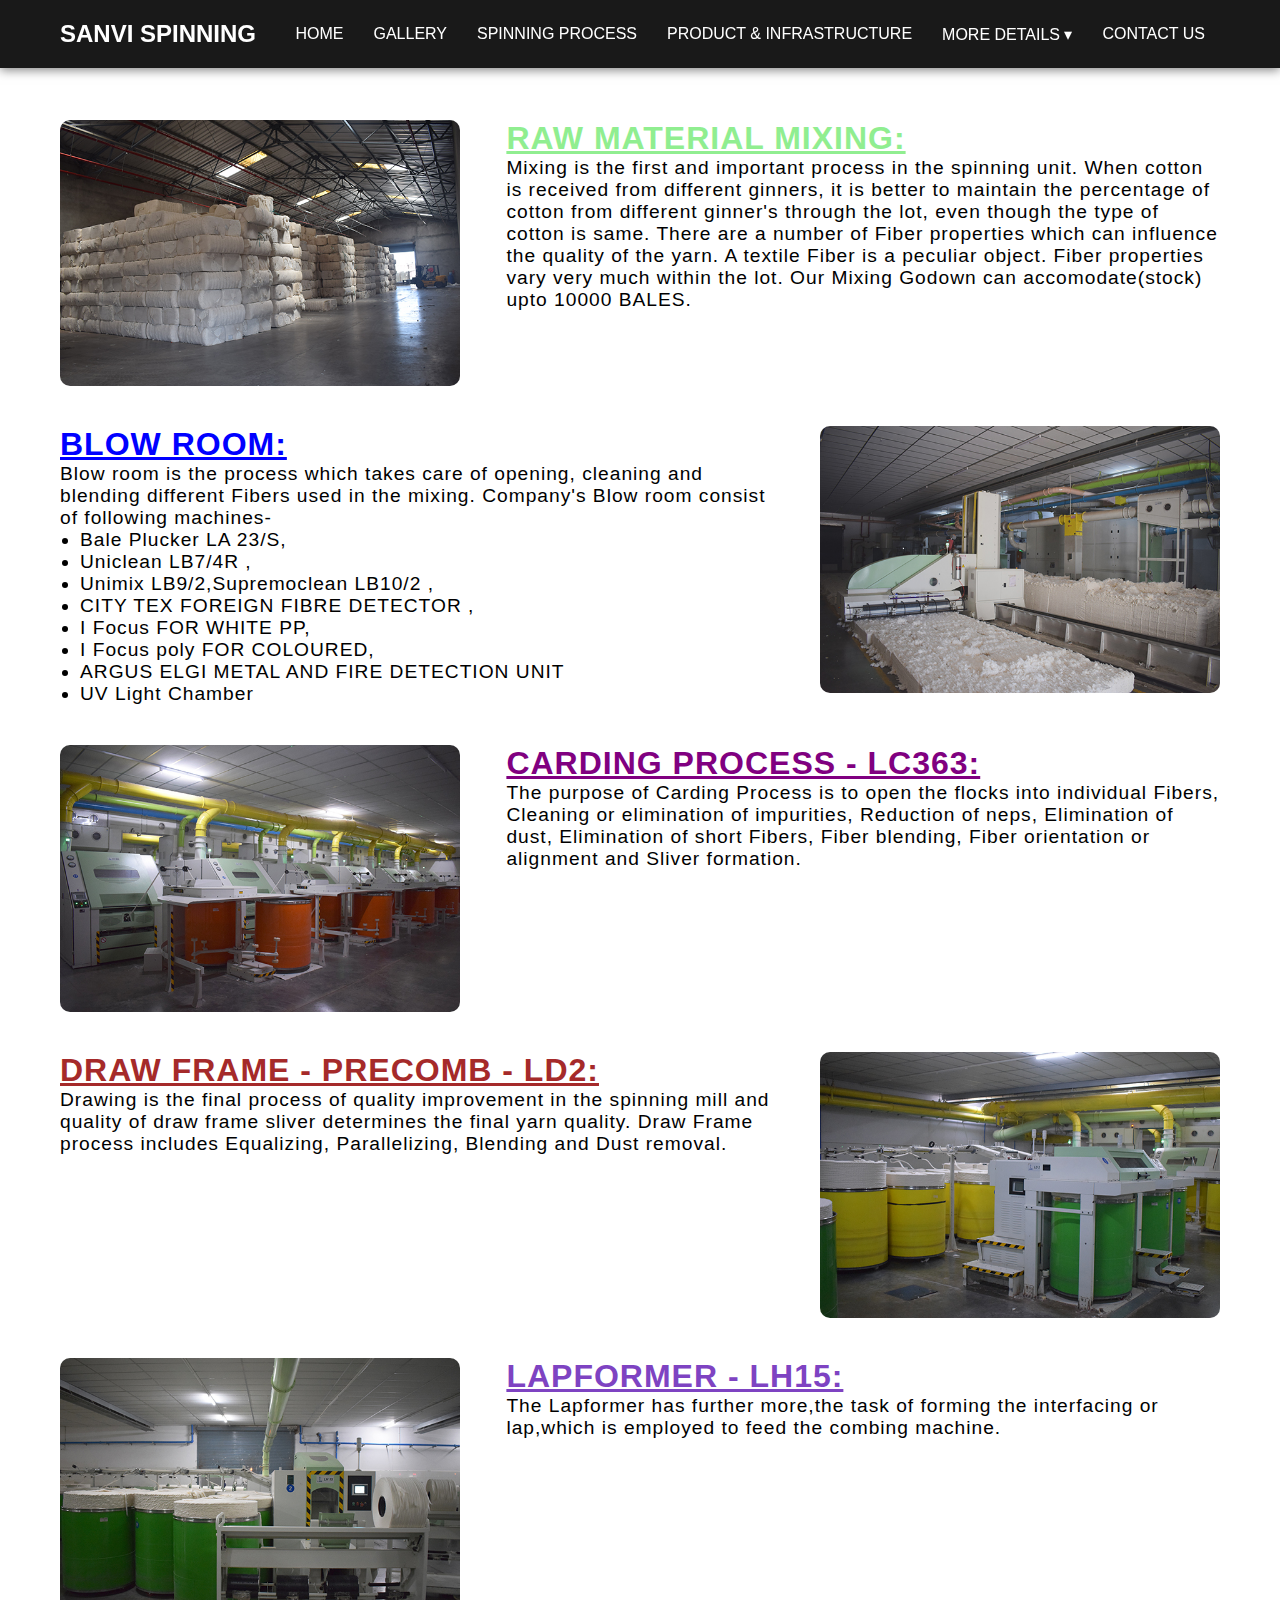
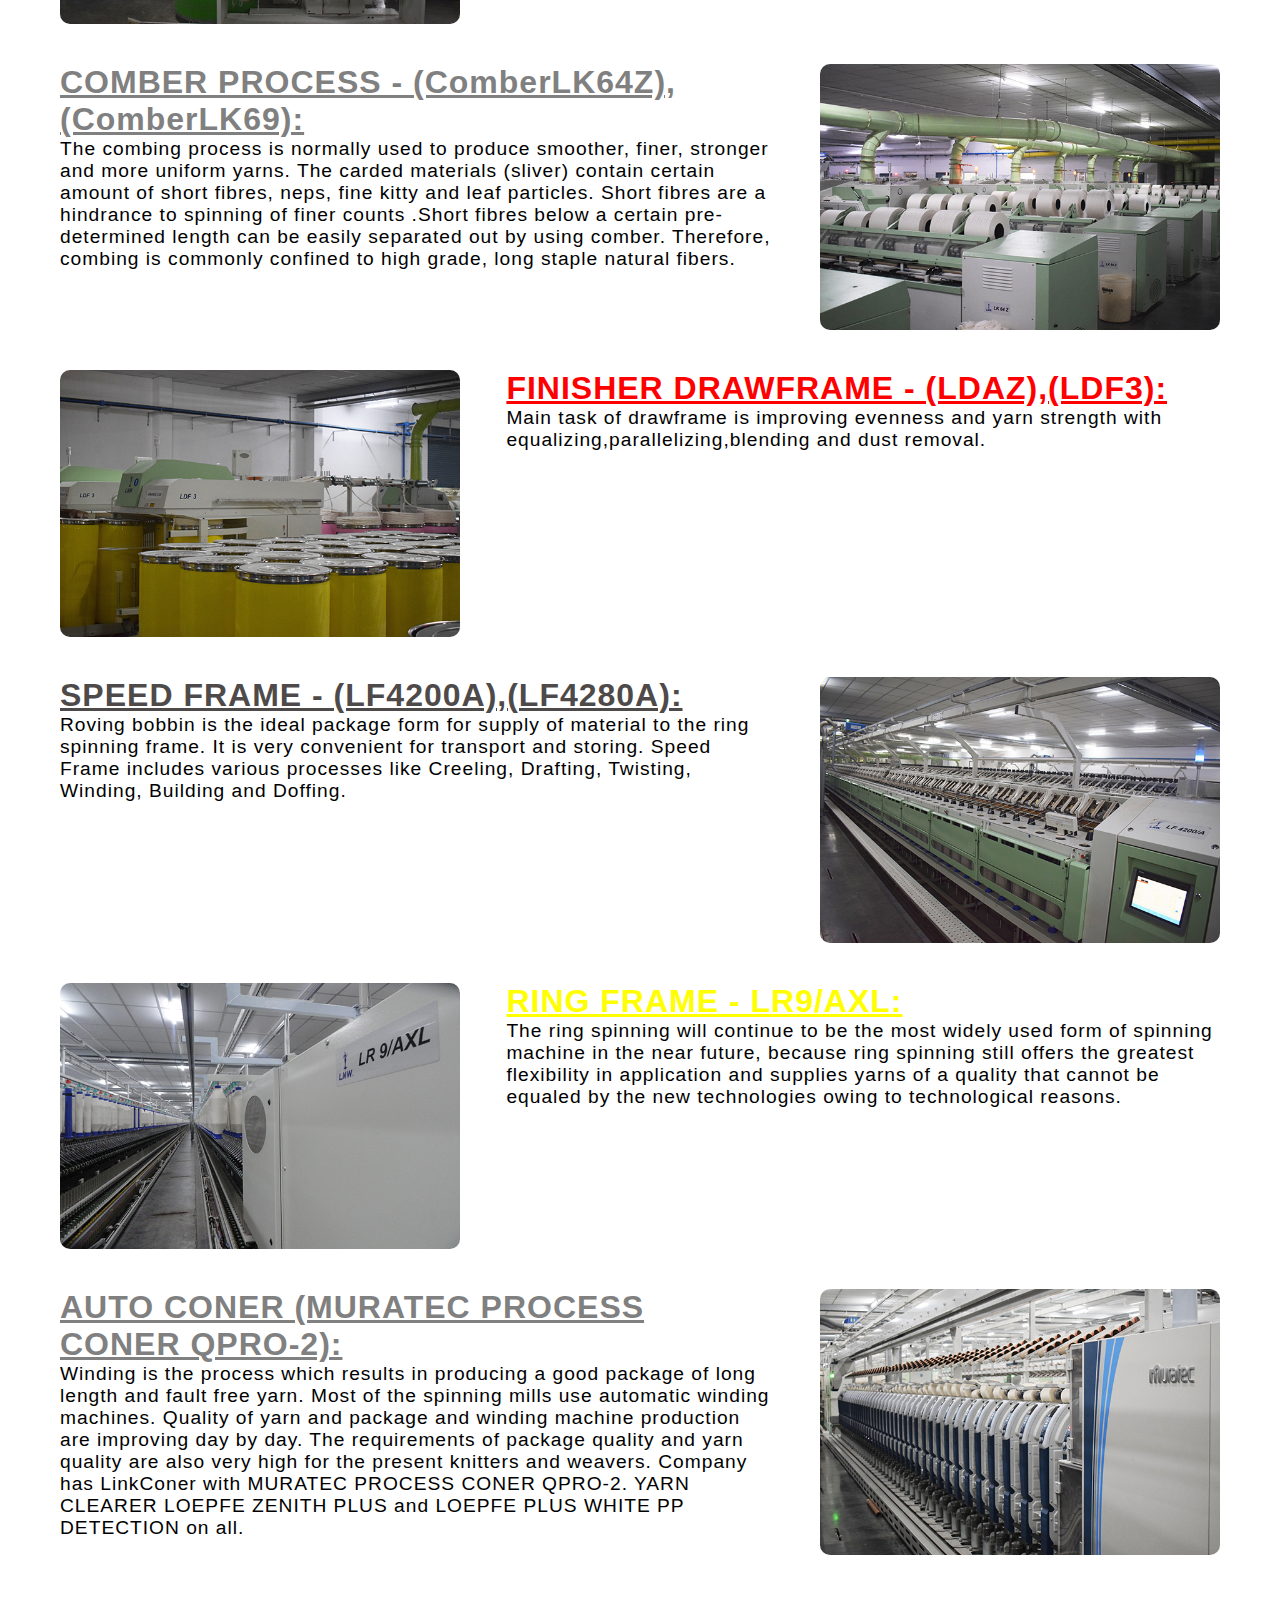
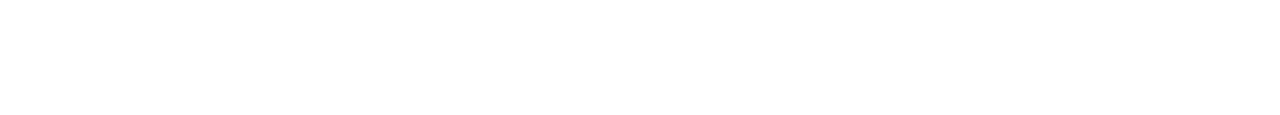
<file: spinningProcess.html>
<!DOCTYPE html>
<html lang="en">
<head>
    <meta charset="UTF-8">
    <meta name="viewport" content="width=device-width, initial-scale=1.0">
    <title>Document</title>
    <link rel="stylesheet" href="style.css">
    <style>
        .box
        {
            margin: 100px auto;
            padding: 20px;
            max-width: 1200px;
        }
        .i1 img
        {
            float:left;
            width: 400px;
            margin-right: 5%;
            border-radius: 10px;
        }
        .i2 img
        {
            float:right;
            width: 400px;
            margin-left:15%;
            border-radius: 10px;
        }
        .d1 
        {
            color: rgb(0, 0, 0);
            letter-spacing: 1px;
            margin:0% 2% 0% 0%;
            padding:0% 2% 0% 0%;
            font-size: 120%;
            
        }
        .d2
        {
            color: rgb(0, 0, 0);
            letter-spacing: 1px;
            margin:0% 0% 0% 2%;
            padding:0% 0% 0% 2%;
            font-size:120%;
        }
        p{
            font-size: xx-large;
            font-weight: 900;
            text-decoration-line: underline;
        }
        .f1
        {
            display: flex;
            flex-direction: row;
            /* align-items: center; */
            justify-content: space-between;
            margin-bottom: 40px;
        }
    </style>
</head>
<body>
    <div id="n1">
        <nav>
            <a href="index.html" class="logo">SANVI SPINNING</a>
            <ul class="nav-links">
                <li><a href="index.html">HOME</a></li>
                <li><a href="Gallery.html">GALLERY</a></li>
                <li><a href="spinningProcess.html">SPINNING PROCESS</a></li>
                <li><a href="Product&Infrastucture.html">PRODUCT & INFRASTRUCTURE</a></li>
                <li class="dropdown">
                    <a href="#">MORE DETAILS ▾</a>
                    <ul class="dropdown-menu">
                        <li><a href="service.html">Services</a></li>
                        <li><a href="QualityAssurance.html">Quality Assurance</a></li>
                        <li><a href="certificate.html">Certification</a></li>
                        <li><a href="BoradOfDirector.html">Board Of Directors</a></li>
                    </ul>
                </li>
                <li><a href="contact.html">CONTACT US</a></li>
            </ul>
        </nav>
    </div>
    </header>
        <main>
            <section class="box">
                <div class="f1">
                    <div class="i1"><img src="GAllery/5.jpg" alt="image"></div>
                    <div class="d2">
                        <p style="color:lightgreen">RAW MATERIAL MIXING:</p>
                        Mixing is the first and important process in the spinning unit. When cotton is received from different ginners, it is better to maintain the percentage of cotton from different ginner's through the lot, even though the type of cotton is same. There are a number of Fiber properties which can influence the quality of the yarn. A textile Fiber is a peculiar object. Fiber properties vary very much within the lot. Our Mixing Godown can accomodate(stock) upto 10000 BALES.
                    </div>
                </div>
                <div class="f1">
                    <div class="d1">
                        <p style="color: blue;">BLOW ROOM:</p>
                        Blow room is the process which takes care of opening, cleaning and blending different Fibers used in the mixing. Company's Blow room consist of following machines-
                        <ul style="padding-left: 20px;">
                            <li> Bale Plucker LA 23/S,</li>
                            <li> Uniclean LB7/4R ,</li>
                            <li> Unimix LB9/2,Supremoclean LB10/2 ,</li>
                            <li> CITY TEX FOREIGN FIBRE DETECTOR ,</li>
                            <li>I Focus FOR WHITE PP,</li>
                            <li>I Focus poly FOR COLOURED,</li>
                            <li>ARGUS ELGI METAL AND FIRE DETECTION UNIT</li>
                            <li>UV Light Chamber</li>
                        </ul>
                    </div>
                    <div class="i2"><img src="GAllery/8.jpg" alt=""></div>
                </div>
                <div class="f1">
                    <div class="i1"><img src="GAllery/9.jpg" alt=""></div>
                    <div class="d2">
                        <p style="color:purple">CARDING PROCESS - LC363:</p>
                        The purpose of Carding Process is to open the flocks into individual Fibers, Cleaning or elimination of impurities, Reduction of neps, Elimination of dust, Elimination of short Fibers, Fiber blending, Fiber orientation or alignment and Sliver formation.
                    </div>
                </div>
                <div class="f1">
                    <div class="d1">
                        <p style="color:brown">DRAW FRAME - PRECOMB - LD2:</p>
                        Drawing is the final process of quality improvement in the spinning mill and quality of draw frame sliver determines the final yarn quality. Draw Frame process includes Equalizing, Parallelizing, Blending and Dust removal.
                    </div>
                    <div class="i2"><img src="GAllery/10.jpg" alt=""></div>
                </div>
                <div class="f1">
                    <div class="i1"><img src="GAllery/11.jpg" alt=""></div>
                    <div class="d2">
                        <p style="color:rgb(126, 67, 194)">LAPFORMER - LH15:</p>
                        The Lapformer has further more,the task of forming the interfacing or lap,which is employed to feed the combing machine.
                    </div>
                </div>
                <div class="f1">
                    
                    <div class="d1">
                        <p style="color:grey">COMBER PROCESS - (ComberLK64Z),(ComberLK69):</p>
                        The combing process is normally used to produce smoother, finer, stronger and more uniform yarns. The carded materials (sliver) contain certain amount of short fibres, neps, fine kitty and leaf particles. Short fibres are a hindrance to spinning of finer counts .Short fibres below a certain pre-determined length can be easily separated out by using comber. Therefore, combing is commonly confined to high grade, long staple natural fibers.
                    </div>
                    <div class="i2"><img src="GAllery/13.jpg" alt=""></div>
                </div>
                <div class="f1">
                    <div class="i1"><img src="GAllery/15.jpg" alt=""></div>
                    <div class="d2">
                        <p style="color:red">FINISHER DRAWFRAME - (LDAZ),(LDF3):</p>
                        Main task of drawframe is improving evenness and yarn strength with equalizing,parallelizing,blending and dust removal.
                    </div>
                </div>
                <div class="f1">
                    
                    <div class="d1">
                        <p style="color:rgb(78, 74, 74)">SPEED FRAME - (LF4200A),(LF4280A):</p>
                        Roving bobbin is the ideal package form for supply of material to the ring spinning frame. It is very convenient for transport and storing. Speed Frame includes various processes like Creeling, Drafting, Twisting, Winding, Building and Doffing.
                    </div>
                    <div class="i2"><img src="GAllery/16.jpg" alt=""></div>
                </div>
                <div class="f1">
                    <div class="i1"><img src="GAllery/31.jpg" alt=""></div>
                    <div class="d2">
                        <p style="color:yellow">RING FRAME - LR9/AXL:</p>
                        The ring spinning will continue to be the most widely used form of spinning machine in the near future, because ring spinning still offers the greatest flexibility in application and supplies yarns of a quality that cannot be equaled by the new technologies owing to technological reasons.
                    </div>
                </div>
                <div class="f1">
                    <div class="d1">
                        <p style="color: grey;">AUTO CONER (MURATEC PROCESS CONER QPRO-2):</p>
                        Winding is the process which results in producing a good package of long length and fault free yarn. Most of the spinning mills use automatic winding machines. Quality of yarn and package and winding machine production are improving day by day. The requirements of package quality and yarn quality are also very high for the present knitters and weavers. Company has LinkConer with MURATEC PROCESS CONER QPRO-2. YARN CLEARER LOEPFE ZENITH PLUS and LOEPFE PLUS WHITE PP DETECTION on all.
                    </div>
                    <div class="i2"><img src="GAllery/19.jpg" alt=""></div>
                </div>
            </section>      
        </main>
</body>
</html>
</file>
<file: style.css>
footer {
    background-color: rgba(0, 0, 0, 0.9);
    color: #fff;
    padding: 30px 0;
    text-align: center;
}

/* Responsive Design */
@media (max-width: 992px) {
    .company-card {
        width: 45%;
    }
}

@media (max-width: 768px) {
    nav {
        flex-direction: column;
        padding: 15px;
    }
    
    .logo {
        margin-bottom: 15px;
    }
    
    .nav-links {
        flex-direction: column;
        align-items: center;
        width: 100%;
    }
    
    .nav-links li {
        width: 100%;
        text-align: center;
    }
    
    .dropdown-menu {
        position: static;
        width: 100%;
        display: none;
        opacity: 1;
        visibility: visible;
        box-shadow: none;
    }
    
    .dropdown:hover .dropdown-menu {
        display: block;
    }
    
    section {
        padding: 30px 5%;
    }
    
    .company-card {
        width: 100%;
    }
}
.dropdown-menu {
    position: absolute;
    top: 100%;
    left: 0;
    background: rgba(0, 0, 0, 0.9);
    width: 200px;
    opacity: 0;
    visibility: hidden;
    transition: all 0.3s ease;
    list-style: none;
    border-radius: 0 0 5px 5px;
    overflow: hidden;
    box-shadow: 0 5px 10px rgba(0, 0, 0, 0.3);
}

.dropdown-menu li a {
    display: block;
    padding: 12px 15px;
    border-bottom: 1px solid rgba(255, 255, 255, 0.1);
}

.dropdown:hover .dropdown-menu {
    opacity: 1;
    visibility: visible;
}
#n1 {
    background-color: rgba(0, 0, 0, 0.9);
    width: 100%;
    position: fixed;
    top: 0;
    z-index: 1000;
    box-shadow: 0 2px 10px rgba(0, 0, 0, 0.5);
}

nav {
    max-width: 1200px;
    margin: 0 auto;
    padding: 20px 20px;
    display: flex;
    justify-content: space-between;
    align-items: center;
}

.logo {
    font-size: 24px;
    font-weight: bold;
    color: #fff;
    text-decoration: none;
}

.nav-links {
    display: flex;
    list-style: none;
}

.nav-links li {
    position: relative;
}

.nav-links li a {
    color: #fff;
    text-decoration: none;
    padding: 10px 15px;
    transition: all 0.3s ease;
    font-weight: 500;
}

.nav-links li a:hover {
    color: #f8b400;
}
* {
    margin: 0;
    padding: 0;
    box-sizing: border-box;
    font-family: 'Segoe UI', Tahoma, Geneva, Verdana, sans-serif;
}

/* Dropdown Menu */
.contact-section {
    width: 100%;
    padding: 20px 0;
}

.contact-container {
    display: flex;
    flex-wrap: wrap;
    max-width: 1200px;
    margin: 0 auto;
    gap: 20px;
}

.map-container {
    flex: 1;
    min-width: 300px;
    height: 400px;
}

.google-map {
    width: 100%;
    height: 100%;
    border: 0;
    border-radius: 8px;
}

.contact-form {
    flex: 1;
    min-width: 300px;
    padding: 20px;
    background: #fff;
    border-radius: 8px;
    box-shadow: 0 2px 10px rgba(0, 0, 0, 0.1);
}

.contact-form h2 {
    text-align: center;
    margin-bottom: 30px;
    color: #333;
}

.form-group {
    margin-bottom: 20px;
}

.form-group label {
    display: block;
    margin-bottom: 8px;
    font-weight: 600;
    color: #555;
}

.form-group input,
.form-group textarea {
    width: 100%;
    padding: 10px;
    border: 1px solid #ddd;
    border-radius: 4px;
    font-size: 16px;
    transition: border-color 0.3s;
}

.form-group input:focus,
.form-group textarea:focus {
    border-color: #4a90e2;
    outline: none;
}

.form-group textarea {
    resize: vertical;
    min-height: 120px;
}

.submit-btn {
    width: 100%;
    padding: 12px;
    background-color: #4a90e2;
    color: white;
    border: none;
    border-radius: 4px;
    font-size: 16px;
    cursor: pointer;
    transition: background-color 0.3s;
}

.submit-btn:hover {
    background-color: #3a7bc8;
}

@media (max-width: 768px) {
    .contact-container {
        flex-direction: column;
    }
    
    .map-container,
    .contact-form {
        width: 100%;
    }
}
/* body {
    font-family: Arial, sans-serif;
    display: flex;
    justify-content: center;
    align-items: center;
    min-height: 100vh;
    background: #f0f0f0;
} */

.slider-container {
    height: 657px;
    width: auto;
    position: relative;
    overflow: hidden;
}

.slider {
    width: 400%;
    height: 100%;
    display: flex;
    transition: transform 0.5s ease;
    animation: slide 10s infinite;
}

.slide {
    width: 33.333%;
    height: 100%;
}

.slide img {
    width: 100%;
    height: 100%;
    object-fit: cover;
}

/* Navigation Dots */

@keyframes slide {
    0%, 19% { transform: translateX(0); }        /* Slide 1 */
    25%, 44% { transform: translateX(-25%); }   /* Slide 2 */
    50%, 69% { transform: translateX(-50%); }   /* Slide 3 */
    75%, 94% { transform: translateX(-75%); }   /* Slide 4 */
    100% { transform: translateX(0); }          /* Reset */
}
/* Pause animation on hover */
.slider-container:hover .slider {
    animation-play-state:running;
}
</file>
